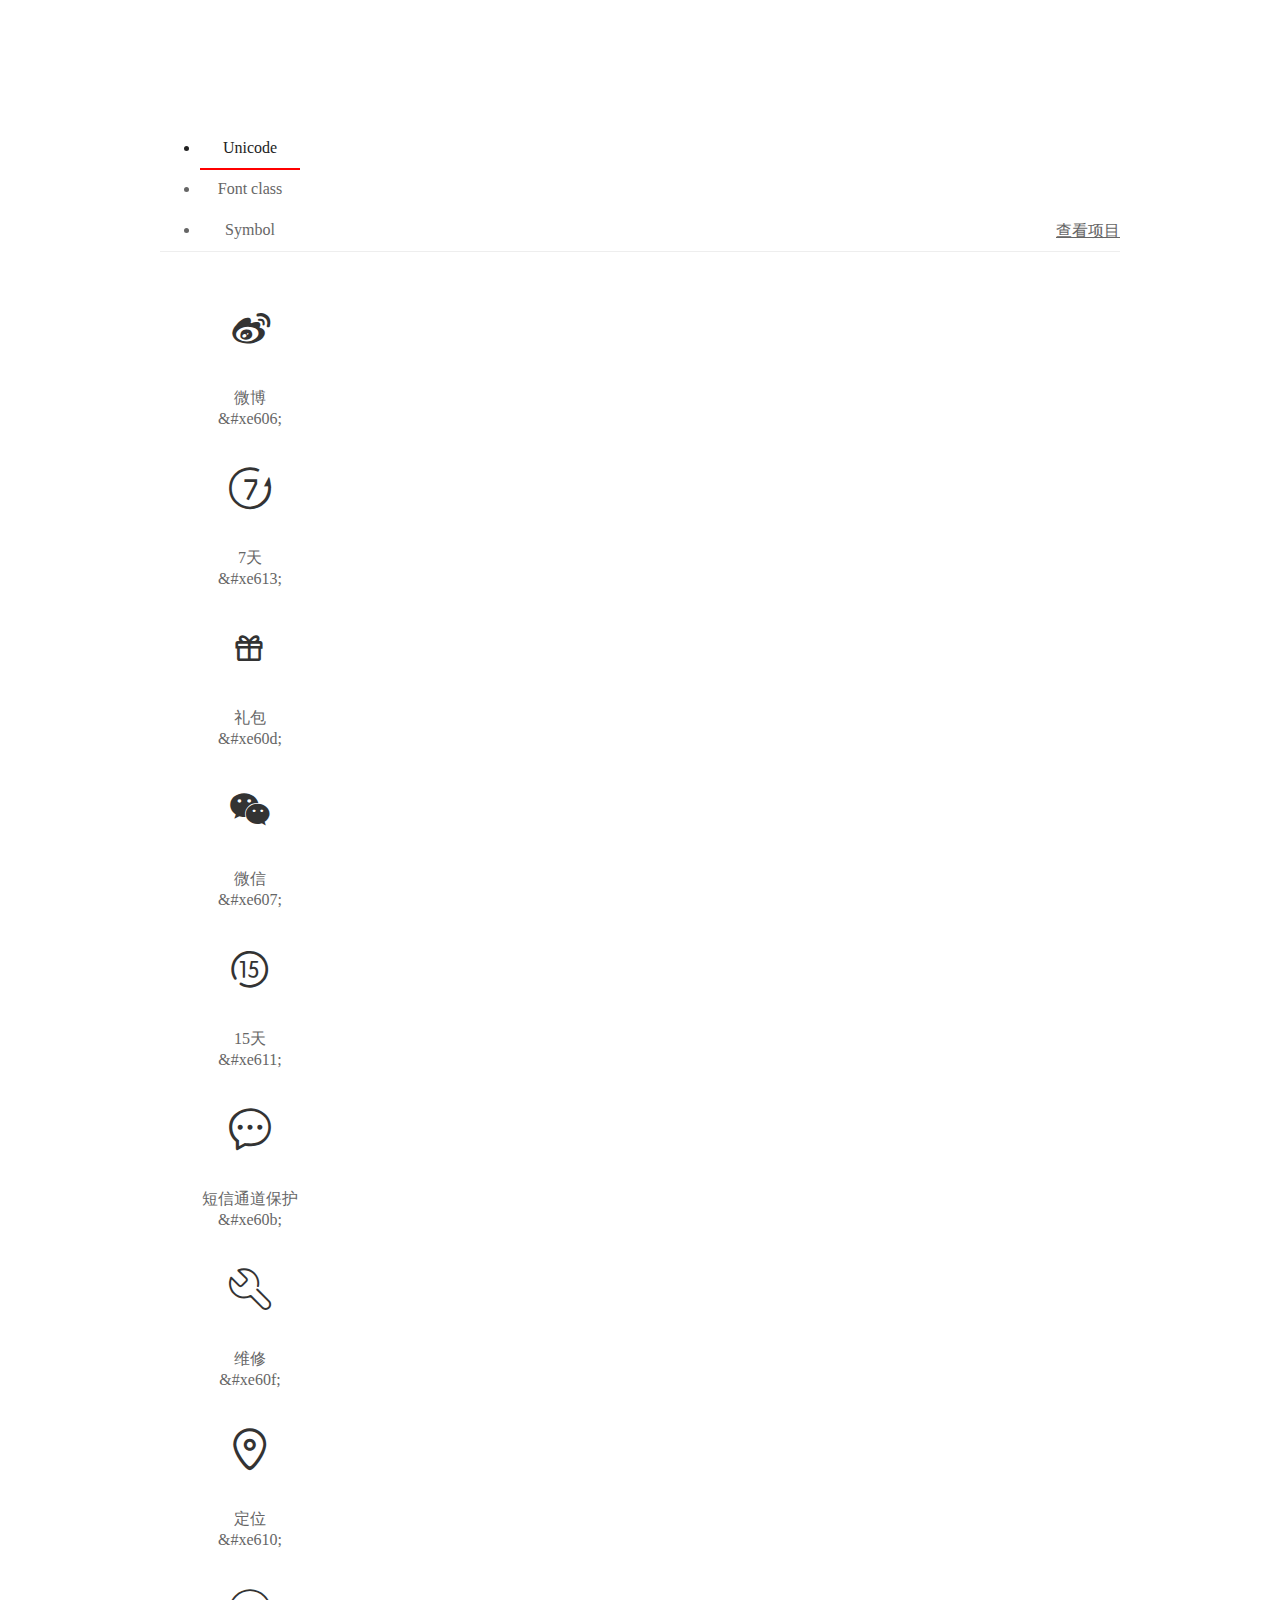
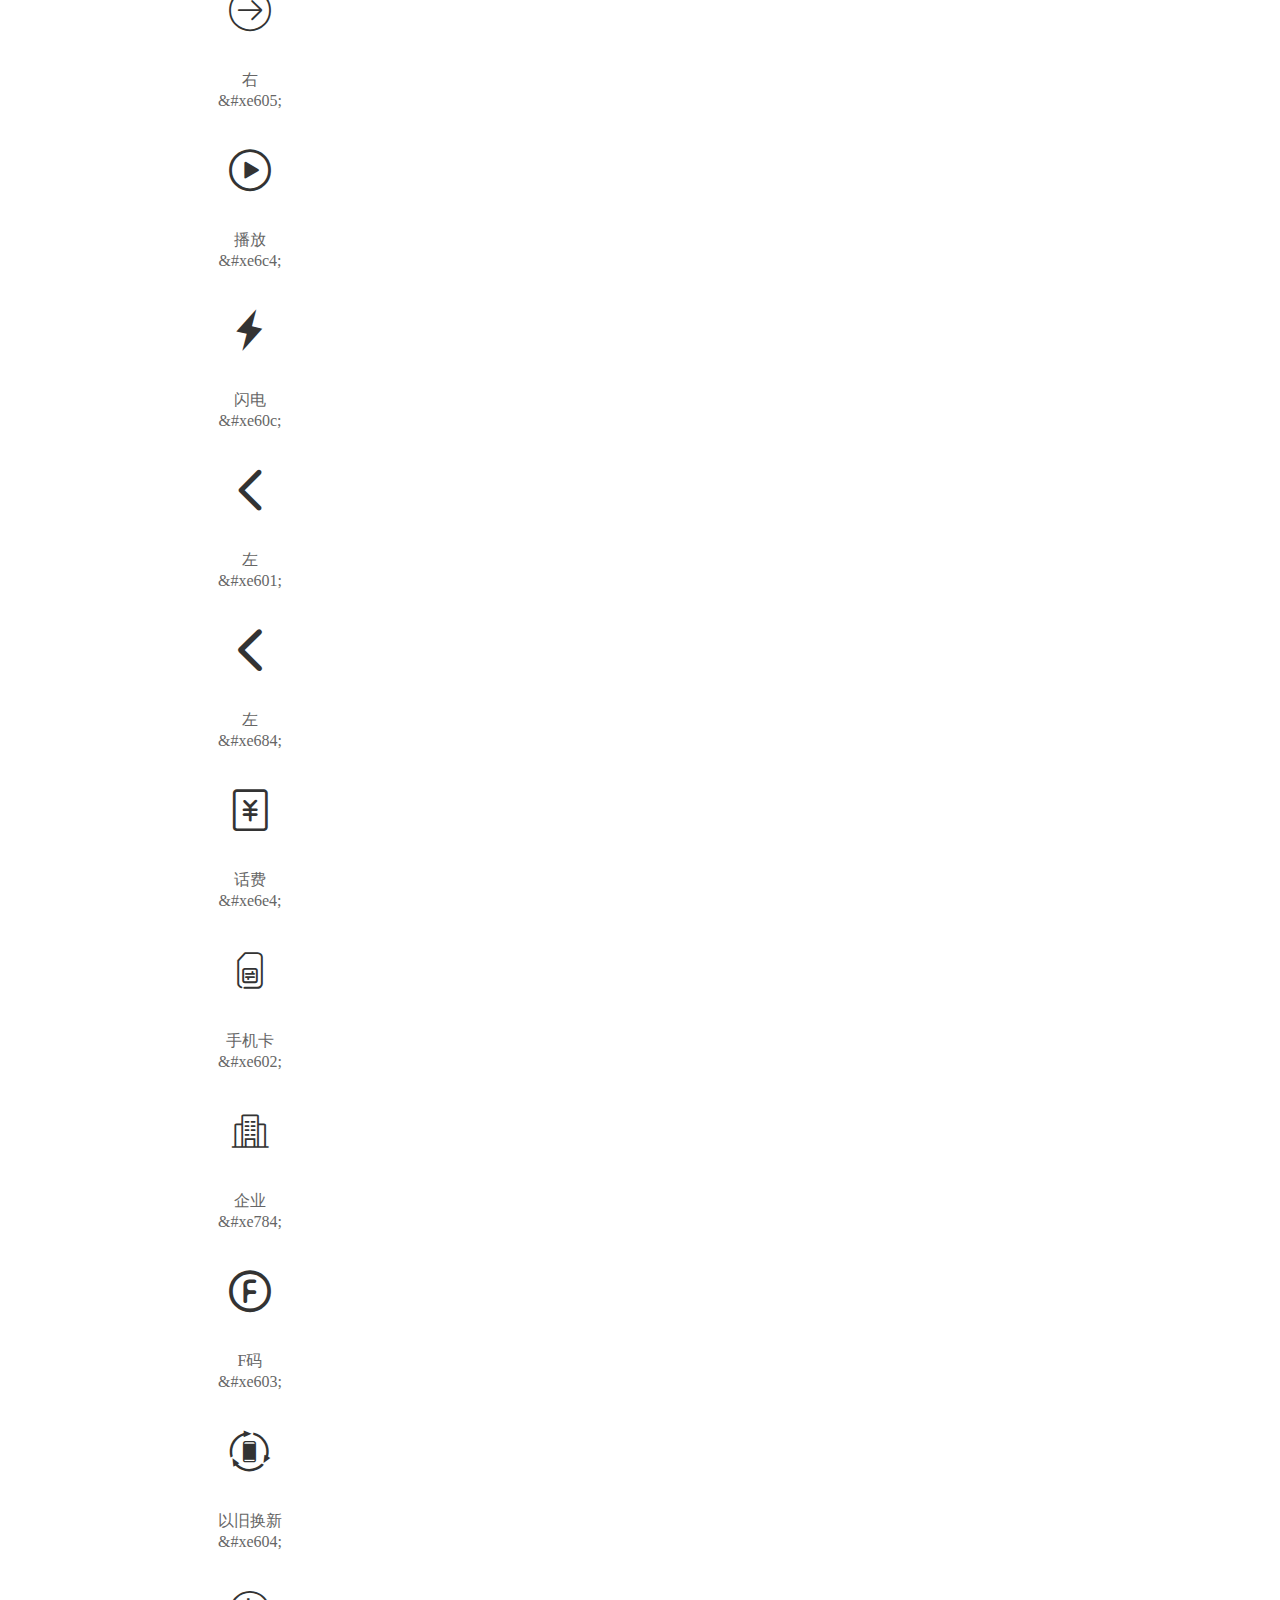
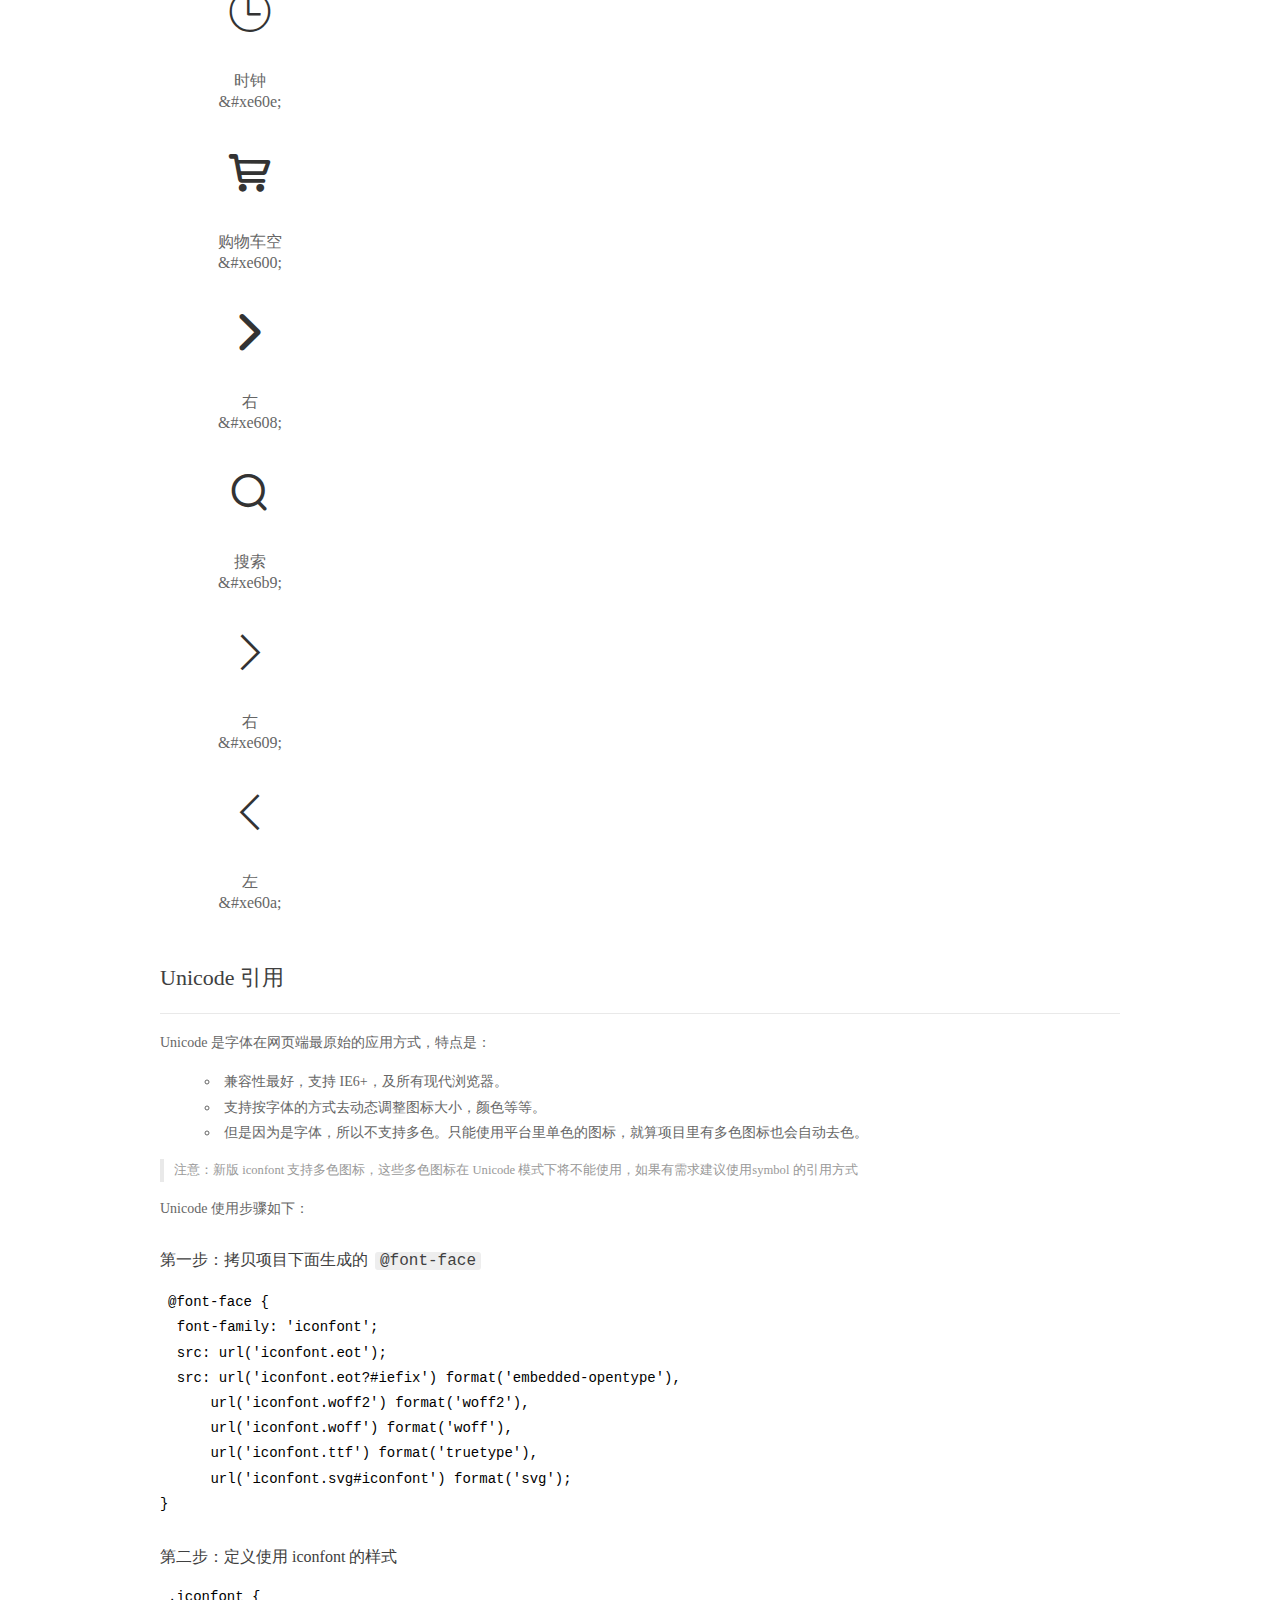
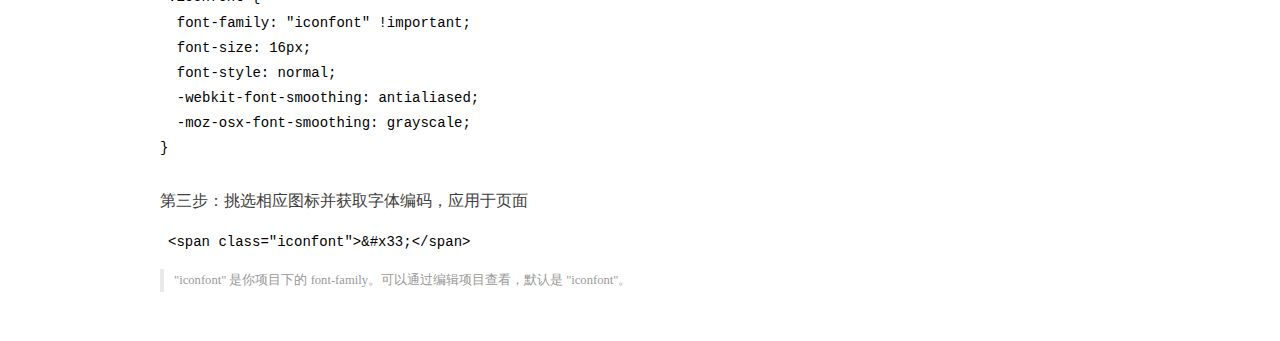
<file: css/font_2373471_kjhigba0caq/demo_index.html>
<!DOCTYPE html>
<html>
<head>
  <meta charset="utf-8"/>
  <title>IconFont Demo</title>
  <link rel="shortcut icon" href="https://img.alicdn.com/tps/i4/TB1_oz6GVXXXXaFXpXXJDFnIXXX-64-64.ico" type="image/x-icon"/>
  <link rel="stylesheet" href="https://g.alicdn.com/thx/cube/1.3.2/cube.min.css">
  <link rel="stylesheet" href="demo.css">
  <link rel="stylesheet" href="iconfont.css">
  <script src="iconfont.js"></script>
  <!-- jQuery -->
  <script src="https://a1.alicdn.com/oss/uploads/2018/12/26/7bfddb60-08e8-11e9-9b04-53e73bb6408b.js"></script>
  <!-- 代码高亮 -->
  <script src="https://a1.alicdn.com/oss/uploads/2018/12/26/a3f714d0-08e6-11e9-8a15-ebf944d7534c.js"></script>
</head>
<body>
  <div class="main">
    <h1 class="logo"><a href="https://www.iconfont.cn/" title="iconfont 首页" target="_blank">&#xe86b;</a></h1>
    <div class="nav-tabs">
      <ul id="tabs" class="dib-box">
        <li class="dib active"><span>Unicode</span></li>
        <li class="dib"><span>Font class</span></li>
        <li class="dib"><span>Symbol</span></li>
      </ul>
      
      <a href="https://www.iconfont.cn/manage/index?manage_type=myprojects&projectId=2373471" target="_blank" class="nav-more">查看项目</a>
      
    </div>
    <div class="tab-container">
      <div class="content unicode" style="display: block;">
          <ul class="icon_lists dib-box">
          
            <li class="dib">
              <span class="icon iconfont">&#xe606;</span>
                <div class="name">微博</div>
                <div class="code-name">&amp;#xe606;</div>
              </li>
          
            <li class="dib">
              <span class="icon iconfont">&#xe613;</span>
                <div class="name">7天</div>
                <div class="code-name">&amp;#xe613;</div>
              </li>
          
            <li class="dib">
              <span class="icon iconfont">&#xe60d;</span>
                <div class="name">礼包</div>
                <div class="code-name">&amp;#xe60d;</div>
              </li>
          
            <li class="dib">
              <span class="icon iconfont">&#xe607;</span>
                <div class="name">微信</div>
                <div class="code-name">&amp;#xe607;</div>
              </li>
          
            <li class="dib">
              <span class="icon iconfont">&#xe611;</span>
                <div class="name">15天</div>
                <div class="code-name">&amp;#xe611;</div>
              </li>
          
            <li class="dib">
              <span class="icon iconfont">&#xe60b;</span>
                <div class="name">短信通道保护</div>
                <div class="code-name">&amp;#xe60b;</div>
              </li>
          
            <li class="dib">
              <span class="icon iconfont">&#xe60f;</span>
                <div class="name">维修</div>
                <div class="code-name">&amp;#xe60f;</div>
              </li>
          
            <li class="dib">
              <span class="icon iconfont">&#xe610;</span>
                <div class="name">定位</div>
                <div class="code-name">&amp;#xe610;</div>
              </li>
          
            <li class="dib">
              <span class="icon iconfont">&#xe605;</span>
                <div class="name">右</div>
                <div class="code-name">&amp;#xe605;</div>
              </li>
          
            <li class="dib">
              <span class="icon iconfont">&#xe6c4;</span>
                <div class="name">播放</div>
                <div class="code-name">&amp;#xe6c4;</div>
              </li>
          
            <li class="dib">
              <span class="icon iconfont">&#xe60c;</span>
                <div class="name">闪电</div>
                <div class="code-name">&amp;#xe60c;</div>
              </li>
          
            <li class="dib">
              <span class="icon iconfont">&#xe601;</span>
                <div class="name">左</div>
                <div class="code-name">&amp;#xe601;</div>
              </li>
          
            <li class="dib">
              <span class="icon iconfont">&#xe684;</span>
                <div class="name">左</div>
                <div class="code-name">&amp;#xe684;</div>
              </li>
          
            <li class="dib">
              <span class="icon iconfont">&#xe6e4;</span>
                <div class="name">话费</div>
                <div class="code-name">&amp;#xe6e4;</div>
              </li>
          
            <li class="dib">
              <span class="icon iconfont">&#xe602;</span>
                <div class="name">手机卡</div>
                <div class="code-name">&amp;#xe602;</div>
              </li>
          
            <li class="dib">
              <span class="icon iconfont">&#xe784;</span>
                <div class="name">企业</div>
                <div class="code-name">&amp;#xe784;</div>
              </li>
          
            <li class="dib">
              <span class="icon iconfont">&#xe603;</span>
                <div class="name">F码</div>
                <div class="code-name">&amp;#xe603;</div>
              </li>
          
            <li class="dib">
              <span class="icon iconfont">&#xe604;</span>
                <div class="name">以旧换新</div>
                <div class="code-name">&amp;#xe604;</div>
              </li>
          
            <li class="dib">
              <span class="icon iconfont">&#xe60e;</span>
                <div class="name">时钟</div>
                <div class="code-name">&amp;#xe60e;</div>
              </li>
          
            <li class="dib">
              <span class="icon iconfont">&#xe600;</span>
                <div class="name">购物车空</div>
                <div class="code-name">&amp;#xe600;</div>
              </li>
          
            <li class="dib">
              <span class="icon iconfont">&#xe608;</span>
                <div class="name">右</div>
                <div class="code-name">&amp;#xe608;</div>
              </li>
          
            <li class="dib">
              <span class="icon iconfont">&#xe6b9;</span>
                <div class="name">搜索</div>
                <div class="code-name">&amp;#xe6b9;</div>
              </li>
          
            <li class="dib">
              <span class="icon iconfont">&#xe609;</span>
                <div class="name">右</div>
                <div class="code-name">&amp;#xe609;</div>
              </li>
          
            <li class="dib">
              <span class="icon iconfont">&#xe60a;</span>
                <div class="name">左</div>
                <div class="code-name">&amp;#xe60a;</div>
              </li>
          
          </ul>
          <div class="article markdown">
          <h2 id="unicode-">Unicode 引用</h2>
          <hr>

          <p>Unicode 是字体在网页端最原始的应用方式，特点是：</p>
          <ul>
            <li>兼容性最好，支持 IE6+，及所有现代浏览器。</li>
            <li>支持按字体的方式去动态调整图标大小，颜色等等。</li>
            <li>但是因为是字体，所以不支持多色。只能使用平台里单色的图标，就算项目里有多色图标也会自动去色。</li>
          </ul>
          <blockquote>
            <p>注意：新版 iconfont 支持多色图标，这些多色图标在 Unicode 模式下将不能使用，如果有需求建议使用symbol 的引用方式</p>
          </blockquote>
          <p>Unicode 使用步骤如下：</p>
          <h3 id="-font-face">第一步：拷贝项目下面生成的 <code>@font-face</code></h3>
<pre><code class="language-css"
>@font-face {
  font-family: 'iconfont';
  src: url('iconfont.eot');
  src: url('iconfont.eot?#iefix') format('embedded-opentype'),
      url('iconfont.woff2') format('woff2'),
      url('iconfont.woff') format('woff'),
      url('iconfont.ttf') format('truetype'),
      url('iconfont.svg#iconfont') format('svg');
}
</code></pre>
          <h3 id="-iconfont-">第二步：定义使用 iconfont 的样式</h3>
<pre><code class="language-css"
>.iconfont {
  font-family: "iconfont" !important;
  font-size: 16px;
  font-style: normal;
  -webkit-font-smoothing: antialiased;
  -moz-osx-font-smoothing: grayscale;
}
</code></pre>
          <h3 id="-">第三步：挑选相应图标并获取字体编码，应用于页面</h3>
<pre>
<code class="language-html"
>&lt;span class="iconfont"&gt;&amp;#x33;&lt;/span&gt;
</code></pre>
          <blockquote>
            <p>"iconfont" 是你项目下的 font-family。可以通过编辑项目查看，默认是 "iconfont"。</p>
          </blockquote>
          </div>
      </div>
      <div class="content font-class">
        <ul class="icon_lists dib-box">
          
          <li class="dib">
            <span class="icon iconfont icon-weibo"></span>
            <div class="name">
              微博
            </div>
            <div class="code-name">.icon-weibo
            </div>
          </li>
          
          <li class="dib">
            <span class="icon iconfont icon-tian"></span>
            <div class="name">
              7天
            </div>
            <div class="code-name">.icon-tian
            </div>
          </li>
          
          <li class="dib">
            <span class="icon iconfont icon-libao"></span>
            <div class="name">
              礼包
            </div>
            <div class="code-name">.icon-libao
            </div>
          </li>
          
          <li class="dib">
            <span class="icon iconfont icon-weixin"></span>
            <div class="name">
              微信
            </div>
            <div class="code-name">.icon-weixin
            </div>
          </li>
          
          <li class="dib">
            <span class="icon iconfont icon-tianwuliyoutuihuo"></span>
            <div class="name">
              15天
            </div>
            <div class="code-name">.icon-tianwuliyoutuihuo
            </div>
          </li>
          
          <li class="dib">
            <span class="icon iconfont icon-icon-sms"></span>
            <div class="name">
              短信通道保护
            </div>
            <div class="code-name">.icon-icon-sms
            </div>
          </li>
          
          <li class="dib">
            <span class="icon iconfont icon-icon-7"></span>
            <div class="name">
              维修
            </div>
            <div class="code-name">.icon-icon-7
            </div>
          </li>
          
          <li class="dib">
            <span class="icon iconfont icon-Frame1"></span>
            <div class="name">
              定位
            </div>
            <div class="code-name">.icon-Frame1
            </div>
          </li>
          
          <li class="dib">
            <span class="icon iconfont icon-RoundArrow"></span>
            <div class="name">
              右
            </div>
            <div class="code-name">.icon-RoundArrow
            </div>
          </li>
          
          <li class="dib">
            <span class="icon iconfont icon-bofang"></span>
            <div class="name">
              播放
            </div>
            <div class="code-name">.icon-bofang
            </div>
          </li>
          
          <li class="dib">
            <span class="icon iconfont icon-shandian"></span>
            <div class="name">
              闪电
            </div>
            <div class="code-name">.icon-shandian
            </div>
          </li>
          
          <li class="dib">
            <span class="icon iconfont icon-left"></span>
            <div class="name">
              左
            </div>
            <div class="code-name">.icon-left
            </div>
          </li>
          
          <li class="dib">
            <span class="icon iconfont icon-zuo1"></span>
            <div class="name">
              左
            </div>
            <div class="code-name">.icon-zuo1
            </div>
          </li>
          
          <li class="dib">
            <span class="icon iconfont icon-qixian1"></span>
            <div class="name">
              话费
            </div>
            <div class="code-name">.icon-qixian1
            </div>
          </li>
          
          <li class="dib">
            <span class="icon iconfont icon-shoujiqia"></span>
            <div class="name">
              手机卡
            </div>
            <div class="code-name">.icon-shoujiqia
            </div>
          </li>
          
          <li class="dib">
            <span class="icon iconfont icon-qiye"></span>
            <div class="name">
              企业
            </div>
            <div class="code-name">.icon-qiye
            </div>
          </li>
          
          <li class="dib">
            <span class="icon iconfont icon-fma"></span>
            <div class="name">
              F码
            </div>
            <div class="code-name">.icon-fma
            </div>
          </li>
          
          <li class="dib">
            <span class="icon iconfont icon-yijiuhuanxin"></span>
            <div class="name">
              以旧换新
            </div>
            <div class="code-name">.icon-yijiuhuanxin
            </div>
          </li>
          
          <li class="dib">
            <span class="icon iconfont icon-shizhong"></span>
            <div class="name">
              时钟
            </div>
            <div class="code-name">.icon-shizhong
            </div>
          </li>
          
          <li class="dib">
            <span class="icon iconfont icon-gouwuchekong"></span>
            <div class="name">
              购物车空
            </div>
            <div class="code-name">.icon-gouwuchekong
            </div>
          </li>
          
          <li class="dib">
            <span class="icon iconfont icon-tubiaozhizuo-"></span>
            <div class="name">
              右
            </div>
            <div class="code-name">.icon-tubiaozhizuo-
            </div>
          </li>
          
          <li class="dib">
            <span class="icon iconfont icon-sousuo"></span>
            <div class="name">
              搜索
            </div>
            <div class="code-name">.icon-sousuo
            </div>
          </li>
          
          <li class="dib">
            <span class="icon iconfont icon-you"></span>
            <div class="name">
              右
            </div>
            <div class="code-name">.icon-you
            </div>
          </li>
          
          <li class="dib">
            <span class="icon iconfont icon-zuo"></span>
            <div class="name">
              左
            </div>
            <div class="code-name">.icon-zuo
            </div>
          </li>
          
        </ul>
        <div class="article markdown">
        <h2 id="font-class-">font-class 引用</h2>
        <hr>

        <p>font-class 是 Unicode 使用方式的一种变种，主要是解决 Unicode 书写不直观，语意不明确的问题。</p>
        <p>与 Unicode 使用方式相比，具有如下特点：</p>
        <ul>
          <li>兼容性良好，支持 IE8+，及所有现代浏览器。</li>
          <li>相比于 Unicode 语意明确，书写更直观。可以很容易分辨这个 icon 是什么。</li>
          <li>因为使用 class 来定义图标，所以当要替换图标时，只需要修改 class 里面的 Unicode 引用。</li>
          <li>不过因为本质上还是使用的字体，所以多色图标还是不支持的。</li>
        </ul>
        <p>使用步骤如下：</p>
        <h3 id="-fontclass-">第一步：引入项目下面生成的 fontclass 代码：</h3>
<pre><code class="language-html">&lt;link rel="stylesheet" href="./iconfont.css"&gt;
</code></pre>
        <h3 id="-">第二步：挑选相应图标并获取类名，应用于页面：</h3>
<pre><code class="language-html">&lt;span class="iconfont icon-xxx"&gt;&lt;/span&gt;
</code></pre>
        <blockquote>
          <p>"
            iconfont" 是你项目下的 font-family。可以通过编辑项目查看，默认是 "iconfont"。</p>
        </blockquote>
      </div>
      </div>
      <div class="content symbol">
          <ul class="icon_lists dib-box">
          
            <li class="dib">
                <svg class="icon svg-icon" aria-hidden="true">
                  <use xlink:href="#icon-weibo"></use>
                </svg>
                <div class="name">微博</div>
                <div class="code-name">#icon-weibo</div>
            </li>
          
            <li class="dib">
                <svg class="icon svg-icon" aria-hidden="true">
                  <use xlink:href="#icon-tian"></use>
                </svg>
                <div class="name">7天</div>
                <div class="code-name">#icon-tian</div>
            </li>
          
            <li class="dib">
                <svg class="icon svg-icon" aria-hidden="true">
                  <use xlink:href="#icon-libao"></use>
                </svg>
                <div class="name">礼包</div>
                <div class="code-name">#icon-libao</div>
            </li>
          
            <li class="dib">
                <svg class="icon svg-icon" aria-hidden="true">
                  <use xlink:href="#icon-weixin"></use>
                </svg>
                <div class="name">微信</div>
                <div class="code-name">#icon-weixin</div>
            </li>
          
            <li class="dib">
                <svg class="icon svg-icon" aria-hidden="true">
                  <use xlink:href="#icon-tianwuliyoutuihuo"></use>
                </svg>
                <div class="name">15天</div>
                <div class="code-name">#icon-tianwuliyoutuihuo</div>
            </li>
          
            <li class="dib">
                <svg class="icon svg-icon" aria-hidden="true">
                  <use xlink:href="#icon-icon-sms"></use>
                </svg>
                <div class="name">短信通道保护</div>
                <div class="code-name">#icon-icon-sms</div>
            </li>
          
            <li class="dib">
                <svg class="icon svg-icon" aria-hidden="true">
                  <use xlink:href="#icon-icon-7"></use>
                </svg>
                <div class="name">维修</div>
                <div class="code-name">#icon-icon-7</div>
            </li>
          
            <li class="dib">
                <svg class="icon svg-icon" aria-hidden="true">
                  <use xlink:href="#icon-Frame1"></use>
                </svg>
                <div class="name">定位</div>
                <div class="code-name">#icon-Frame1</div>
            </li>
          
            <li class="dib">
                <svg class="icon svg-icon" aria-hidden="true">
                  <use xlink:href="#icon-RoundArrow"></use>
                </svg>
                <div class="name">右</div>
                <div class="code-name">#icon-RoundArrow</div>
            </li>
          
            <li class="dib">
                <svg class="icon svg-icon" aria-hidden="true">
                  <use xlink:href="#icon-bofang"></use>
                </svg>
                <div class="name">播放</div>
                <div class="code-name">#icon-bofang</div>
            </li>
          
            <li class="dib">
                <svg class="icon svg-icon" aria-hidden="true">
                  <use xlink:href="#icon-shandian"></use>
                </svg>
                <div class="name">闪电</div>
                <div class="code-name">#icon-shandian</div>
            </li>
          
            <li class="dib">
                <svg class="icon svg-icon" aria-hidden="true">
                  <use xlink:href="#icon-left"></use>
                </svg>
                <div class="name">左</div>
                <div class="code-name">#icon-left</div>
            </li>
          
            <li class="dib">
                <svg class="icon svg-icon" aria-hidden="true">
                  <use xlink:href="#icon-zuo1"></use>
                </svg>
                <div class="name">左</div>
                <div class="code-name">#icon-zuo1</div>
            </li>
          
            <li class="dib">
                <svg class="icon svg-icon" aria-hidden="true">
                  <use xlink:href="#icon-qixian1"></use>
                </svg>
                <div class="name">话费</div>
                <div class="code-name">#icon-qixian1</div>
            </li>
          
            <li class="dib">
                <svg class="icon svg-icon" aria-hidden="true">
                  <use xlink:href="#icon-shoujiqia"></use>
                </svg>
                <div class="name">手机卡</div>
                <div class="code-name">#icon-shoujiqia</div>
            </li>
          
            <li class="dib">
                <svg class="icon svg-icon" aria-hidden="true">
                  <use xlink:href="#icon-qiye"></use>
                </svg>
                <div class="name">企业</div>
                <div class="code-name">#icon-qiye</div>
            </li>
          
            <li class="dib">
                <svg class="icon svg-icon" aria-hidden="true">
                  <use xlink:href="#icon-fma"></use>
                </svg>
                <div class="name">F码</div>
                <div class="code-name">#icon-fma</div>
            </li>
          
            <li class="dib">
                <svg class="icon svg-icon" aria-hidden="true">
                  <use xlink:href="#icon-yijiuhuanxin"></use>
                </svg>
                <div class="name">以旧换新</div>
                <div class="code-name">#icon-yijiuhuanxin</div>
            </li>
          
            <li class="dib">
                <svg class="icon svg-icon" aria-hidden="true">
                  <use xlink:href="#icon-shizhong"></use>
                </svg>
                <div class="name">时钟</div>
                <div class="code-name">#icon-shizhong</div>
            </li>
          
            <li class="dib">
                <svg class="icon svg-icon" aria-hidden="true">
                  <use xlink:href="#icon-gouwuchekong"></use>
                </svg>
                <div class="name">购物车空</div>
                <div class="code-name">#icon-gouwuchekong</div>
            </li>
          
            <li class="dib">
                <svg class="icon svg-icon" aria-hidden="true">
                  <use xlink:href="#icon-tubiaozhizuo-"></use>
                </svg>
                <div class="name">右</div>
                <div class="code-name">#icon-tubiaozhizuo-</div>
            </li>
          
            <li class="dib">
                <svg class="icon svg-icon" aria-hidden="true">
                  <use xlink:href="#icon-sousuo"></use>
                </svg>
                <div class="name">搜索</div>
                <div class="code-name">#icon-sousuo</div>
            </li>
          
            <li class="dib">
                <svg class="icon svg-icon" aria-hidden="true">
                  <use xlink:href="#icon-you"></use>
                </svg>
                <div class="name">右</div>
                <div class="code-name">#icon-you</div>
            </li>
          
            <li class="dib">
                <svg class="icon svg-icon" aria-hidden="true">
                  <use xlink:href="#icon-zuo"></use>
                </svg>
                <div class="name">左</div>
                <div class="code-name">#icon-zuo</div>
            </li>
          
          </ul>
          <div class="article markdown">
          <h2 id="symbol-">Symbol 引用</h2>
          <hr>

          <p>这是一种全新的使用方式，应该说这才是未来的主流，也是平台目前推荐的用法。相关介绍可以参考这篇<a href="">文章</a>
            这种用法其实是做了一个 SVG 的集合，与另外两种相比具有如下特点：</p>
          <ul>
            <li>支持多色图标了，不再受单色限制。</li>
            <li>通过一些技巧，支持像字体那样，通过 <code>font-size</code>, <code>color</code> 来调整样式。</li>
            <li>兼容性较差，支持 IE9+，及现代浏览器。</li>
            <li>浏览器渲染 SVG 的性能一般，还不如 png。</li>
          </ul>
          <p>使用步骤如下：</p>
          <h3 id="-symbol-">第一步：引入项目下面生成的 symbol 代码：</h3>
<pre><code class="language-html">&lt;script src="./iconfont.js"&gt;&lt;/script&gt;
</code></pre>
          <h3 id="-css-">第二步：加入通用 CSS 代码（引入一次就行）：</h3>
<pre><code class="language-html">&lt;style&gt;
.icon {
  width: 1em;
  height: 1em;
  vertical-align: -0.15em;
  fill: currentColor;
  overflow: hidden;
}
&lt;/style&gt;
</code></pre>
          <h3 id="-">第三步：挑选相应图标并获取类名，应用于页面：</h3>
<pre><code class="language-html">&lt;svg class="icon" aria-hidden="true"&gt;
  &lt;use xlink:href="#icon-xxx"&gt;&lt;/use&gt;
&lt;/svg&gt;
</code></pre>
          </div>
      </div>

    </div>
  </div>
  <script>
  $(document).ready(function () {
      $('.tab-container .content:first').show()

      $('#tabs li').click(function (e) {
        var tabContent = $('.tab-container .content')
        var index = $(this).index()

        if ($(this).hasClass('active')) {
          return
        } else {
          $('#tabs li').removeClass('active')
          $(this).addClass('active')

          tabContent.hide().eq(index).fadeIn()
        }
      })
    })
  </script>
</body>
</html>
</file>
<file: css/font_2373471_kjhigba0caq/demo.css>
/* Logo 字体 */
@font-face {
  font-family: "iconfont logo";
  src: url('https://at.alicdn.com/t/font_985780_km7mi63cihi.eot?t=1545807318834');
  src: url('https://at.alicdn.com/t/font_985780_km7mi63cihi.eot?t=1545807318834#iefix') format('embedded-opentype'),
    url('https://at.alicdn.com/t/font_985780_km7mi63cihi.woff?t=1545807318834') format('woff'),
    url('https://at.alicdn.com/t/font_985780_km7mi63cihi.ttf?t=1545807318834') format('truetype'),
    url('https://at.alicdn.com/t/font_985780_km7mi63cihi.svg?t=1545807318834#iconfont') format('svg');
}

.logo {
  font-family: "iconfont logo";
  font-size: 160px;
  font-style: normal;
  -webkit-font-smoothing: antialiased;
  -moz-osx-font-smoothing: grayscale;
}

/* tabs */
.nav-tabs {
  position: relative;
}

.nav-tabs .nav-more {
  position: absolute;
  right: 0;
  bottom: 0;
  height: 42px;
  line-height: 42px;
  color: #666;
}

#tabs {
  border-bottom: 1px solid #eee;
}

#tabs li {
  cursor: pointer;
  width: 100px;
  height: 40px;
  line-height: 40px;
  text-align: center;
  font-size: 16px;
  border-bottom: 2px solid transparent;
  position: relative;
  z-index: 1;
  margin-bottom: -1px;
  color: #666;
}


#tabs .active {
  border-bottom-color: #f00;
  color: #222;
}

.tab-container .content {
  display: none;
}

/* 页面布局 */
.main {
  padding: 30px 100px;
  width: 960px;
  margin: 0 auto;
}

.main .logo {
  color: #333;
  text-align: left;
  margin-bottom: 30px;
  line-height: 1;
  height: 110px;
  margin-top: -50px;
  overflow: hidden;
  *zoom: 1;
}

.main .logo a {
  font-size: 160px;
  color: #333;
}

.helps {
  margin-top: 40px;
}

.helps pre {
  padding: 20px;
  margin: 10px 0;
  border: solid 1px #e7e1cd;
  background-color: #fffdef;
  overflow: auto;
}

.icon_lists {
  width: 100% !important;
  overflow: hidden;
  *zoom: 1;
}

.icon_lists li {
  width: 100px;
  margin-bottom: 10px;
  margin-right: 20px;
  text-align: center;
  list-style: none !important;
  cursor: default;
}

.icon_lists li .code-name {
  line-height: 1.2;
}

.icon_lists .icon {
  display: block;
  height: 100px;
  line-height: 100px;
  font-size: 42px;
  margin: 10px auto;
  color: #333;
  -webkit-transition: font-size 0.25s linear, width 0.25s linear;
  -moz-transition: font-size 0.25s linear, width 0.25s linear;
  transition: font-size 0.25s linear, width 0.25s linear;
}

.icon_lists .icon:hover {
  font-size: 100px;
}

.icon_lists .svg-icon {
  /* 通过设置 font-size 来改变图标大小 */
  width: 1em;
  /* 图标和文字相邻时，垂直对齐 */
  vertical-align: -0.15em;
  /* 通过设置 color 来改变 SVG 的颜色/fill */
  fill: currentColor;
  /* path 和 stroke 溢出 viewBox 部分在 IE 下会显示
      normalize.css 中也包含这行 */
  overflow: hidden;
}

.icon_lists li .name,
.icon_lists li .code-name {
  color: #666;
}

/* markdown 样式 */
.markdown {
  color: #666;
  font-size: 14px;
  line-height: 1.8;
}

.highlight {
  line-height: 1.5;
}

.markdown img {
  vertical-align: middle;
  max-width: 100%;
}

.markdown h1 {
  color: #404040;
  font-weight: 500;
  line-height: 40px;
  margin-bottom: 24px;
}

.markdown h2,
.markdown h3,
.markdown h4,
.markdown h5,
.markdown h6 {
  color: #404040;
  margin: 1.6em 0 0.6em 0;
  font-weight: 500;
  clear: both;
}

.markdown h1 {
  font-size: 28px;
}

.markdown h2 {
  font-size: 22px;
}

.markdown h3 {
  font-size: 16px;
}

.markdown h4 {
  font-size: 14px;
}

.markdown h5 {
  font-size: 12px;
}

.markdown h6 {
  font-size: 12px;
}

.markdown hr {
  height: 1px;
  border: 0;
  background: #e9e9e9;
  margin: 16px 0;
  clear: both;
}

.markdown p {
  margin: 1em 0;
}

.markdown>p,
.markdown>blockquote,
.markdown>.highlight,
.markdown>ol,
.markdown>ul {
  width: 80%;
}

.markdown ul>li {
  list-style: circle;
}

.markdown>ul li,
.markdown blockquote ul>li {
  margin-left: 20px;
  padding-left: 4px;
}

.markdown>ul li p,
.markdown>ol li p {
  margin: 0.6em 0;
}

.markdown ol>li {
  list-style: decimal;
}

.markdown>ol li,
.markdown blockquote ol>li {
  margin-left: 20px;
  padding-left: 4px;
}

.markdown code {
  margin: 0 3px;
  padding: 0 5px;
  background: #eee;
  border-radius: 3px;
}

.markdown strong,
.markdown b {
  font-weight: 600;
}

.markdown>table {
  border-collapse: collapse;
  border-spacing: 0px;
  empty-cells: show;
  border: 1px solid #e9e9e9;
  width: 95%;
  margin-bottom: 24px;
}

.markdown>table th {
  white-space: nowrap;
  color: #333;
  font-weight: 600;
}

.markdown>table th,
.markdown>table td {
  border: 1px solid #e9e9e9;
  padding: 8px 16px;
  text-align: left;
}

.markdown>table th {
  background: #F7F7F7;
}

.markdown blockquote {
  font-size: 90%;
  color: #999;
  border-left: 4px solid #e9e9e9;
  padding-left: 0.8em;
  margin: 1em 0;
}

.markdown blockquote p {
  margin: 0;
}

.markdown .anchor {
  opacity: 0;
  transition: opacity 0.3s ease;
  margin-left: 8px;
}

.markdown .waiting {
  color: #ccc;
}

.markdown h1:hover .anchor,
.markdown h2:hover .anchor,
.markdown h3:hover .anchor,
.markdown h4:hover .anchor,
.markdown h5:hover .anchor,
.markdown h6:hover .anchor {
  opacity: 1;
  display: inline-block;
}

.markdown>br,
.markdown>p>br {
  clear: both;
}


.hljs {
  display: block;
  background: white;
  padding: 0.5em;
  color: #333333;
  overflow-x: auto;
}

.hljs-comment,
.hljs-meta {
  color: #969896;
}

.hljs-string,
.hljs-variable,
.hljs-template-variable,
.hljs-strong,
.hljs-emphasis,
.hljs-quote {
  color: #df5000;
}

.hljs-keyword,
.hljs-selector-tag,
.hljs-type {
  color: #a71d5d;
}

.hljs-literal,
.hljs-symbol,
.hljs-bullet,
.hljs-attribute {
  color: #0086b3;
}

.hljs-section,
.hljs-name {
  color: #63a35c;
}

.hljs-tag {
  color: #333333;
}

.hljs-title,
.hljs-attr,
.hljs-selector-id,
.hljs-selector-class,
.hljs-selector-attr,
.hljs-selector-pseudo {
  color: #795da3;
}

.hljs-addition {
  color: #55a532;
  background-color: #eaffea;
}

.hljs-deletion {
  color: #bd2c00;
  background-color: #ffecec;
}

.hljs-link {
  text-decoration: underline;
}

/* 代码高亮 */
/* PrismJS 1.15.0
https://prismjs.com/download.html#themes=prism&languages=markup+css+clike+javascript */
/**
 * prism.js default theme for JavaScript, CSS and HTML
 * Based on dabblet (http://dabblet.com)
 * @author Lea Verou
 */
code[class*="language-"],
pre[class*="language-"] {
  color: black;
  background: none;
  text-shadow: 0 1px white;
  font-family: Consolas, Monaco, 'Andale Mono', 'Ubuntu Mono', monospace;
  text-align: left;
  white-space: pre;
  word-spacing: normal;
  word-break: normal;
  word-wrap: normal;
  line-height: 1.5;

  -moz-tab-size: 4;
  -o-tab-size: 4;
  tab-size: 4;

  -webkit-hyphens: none;
  -moz-hyphens: none;
  -ms-hyphens: none;
  hyphens: none;
}

pre[class*="language-"]::-moz-selection,
pre[class*="language-"] ::-moz-selection,
code[class*="language-"]::-moz-selection,
code[class*="language-"] ::-moz-selection {
  text-shadow: none;
  background: #b3d4fc;
}

pre[class*="language-"]::selection,
pre[class*="language-"] ::selection,
code[class*="language-"]::selection,
code[class*="language-"] ::selection {
  text-shadow: none;
  background: #b3d4fc;
}

@media print {

  code[class*="language-"],
  pre[class*="language-"] {
    text-shadow: none;
  }
}

/* Code blocks */
pre[class*="language-"] {
  padding: 1em;
  margin: .5em 0;
  overflow: auto;
}

:not(pre)>code[class*="language-"],
pre[class*="language-"] {
  background: #f5f2f0;
}

/* Inline code */
:not(pre)>code[class*="language-"] {
  padding: .1em;
  border-radius: .3em;
  white-space: normal;
}

.token.comment,
.token.prolog,
.token.doctype,
.token.cdata {
  color: slategray;
}

.token.punctuation {
  color: #999;
}

.namespace {
  opacity: .7;
}

.token.property,
.token.tag,
.token.boolean,
.token.number,
.token.constant,
.token.symbol,
.token.deleted {
  color: #905;
}

.token.selector,
.token.attr-name,
.token.string,
.token.char,
.token.builtin,
.token.inserted {
  color: #690;
}

.token.operator,
.token.entity,
.token.url,
.language-css .token.string,
.style .token.string {
  color: #9a6e3a;
  background: hsla(0, 0%, 100%, .5);
}

.token.atrule,
.token.attr-value,
.token.keyword {
  color: #07a;
}

.token.function,
.token.class-name {
  color: #DD4A68;
}

.token.regex,
.token.important,
.token.variable {
  color: #e90;
}

.token.important,
.token.bold {
  font-weight: bold;
}

.token.italic {
  font-style: italic;
}

.token.entity {
  cursor: help;
}
</file>
<file: css/font_2373471_kjhigba0caq/iconfont.css>
@font-face {font-family: "iconfont";
  src: url('iconfont.eot?t=1613355332686'); /* IE9 */
  src: url('iconfont.eot?t=1613355332686#iefix') format('embedded-opentype'), /* IE6-IE8 */
  url('[data-uri]') format('woff2'),
  url('iconfont.woff?t=1613355332686') format('woff'),
  url('iconfont.ttf?t=1613355332686') format('truetype'), /* chrome, firefox, opera, Safari, Android, iOS 4.2+ */
  url('iconfont.svg?t=1613355332686#iconfont') format('svg'); /* iOS 4.1- */
}

.iconfont {
  font-family: "iconfont" !important;
  font-size: 16px;
  font-style: normal;
  -webkit-font-smoothing: antialiased;
  -moz-osx-font-smoothing: grayscale;
}

.icon-weibo:before {
  content: "\e606";
}

.icon-tian:before {
  content: "\e613";
}

.icon-libao:before {
  content: "\e60d";
}

.icon-weixin:before {
  content: "\e607";
}

.icon-tianwuliyoutuihuo:before {
  content: "\e611";
}

.icon-icon-sms:before {
  content: "\e60b";
}

.icon-icon-7:before {
  content: "\e60f";
}

.icon-Frame1:before {
  content: "\e610";
}

.icon-RoundArrow:before {
  content: "\e605";
}

.icon-bofang:before {
  content: "\e6c4";
}

.icon-shandian:before {
  content: "\e60c";
}

.icon-left:before {
  content: "\e601";
}

.icon-zuo1:before {
  content: "\e684";
}

.icon-qixian1:before {
  content: "\e6e4";
}

.icon-shoujiqia:before {
  content: "\e602";
}

.icon-qiye:before {
  content: "\e784";
}

.icon-fma:before {
  content: "\e603";
}

.icon-yijiuhuanxin:before {
  content: "\e604";
}

.icon-shizhong:before {
  content: "\e60e";
}

.icon-gouwuchekong:before {
  content: "\e600";
}

.icon-tubiaozhizuo-:before {
  content: "\e608";
}

.icon-sousuo:before {
  content: "\e6b9";
}

.icon-you:before {
  content: "\e609";
}

.icon-zuo:before {
  content: "\e60a";
}
</file>
